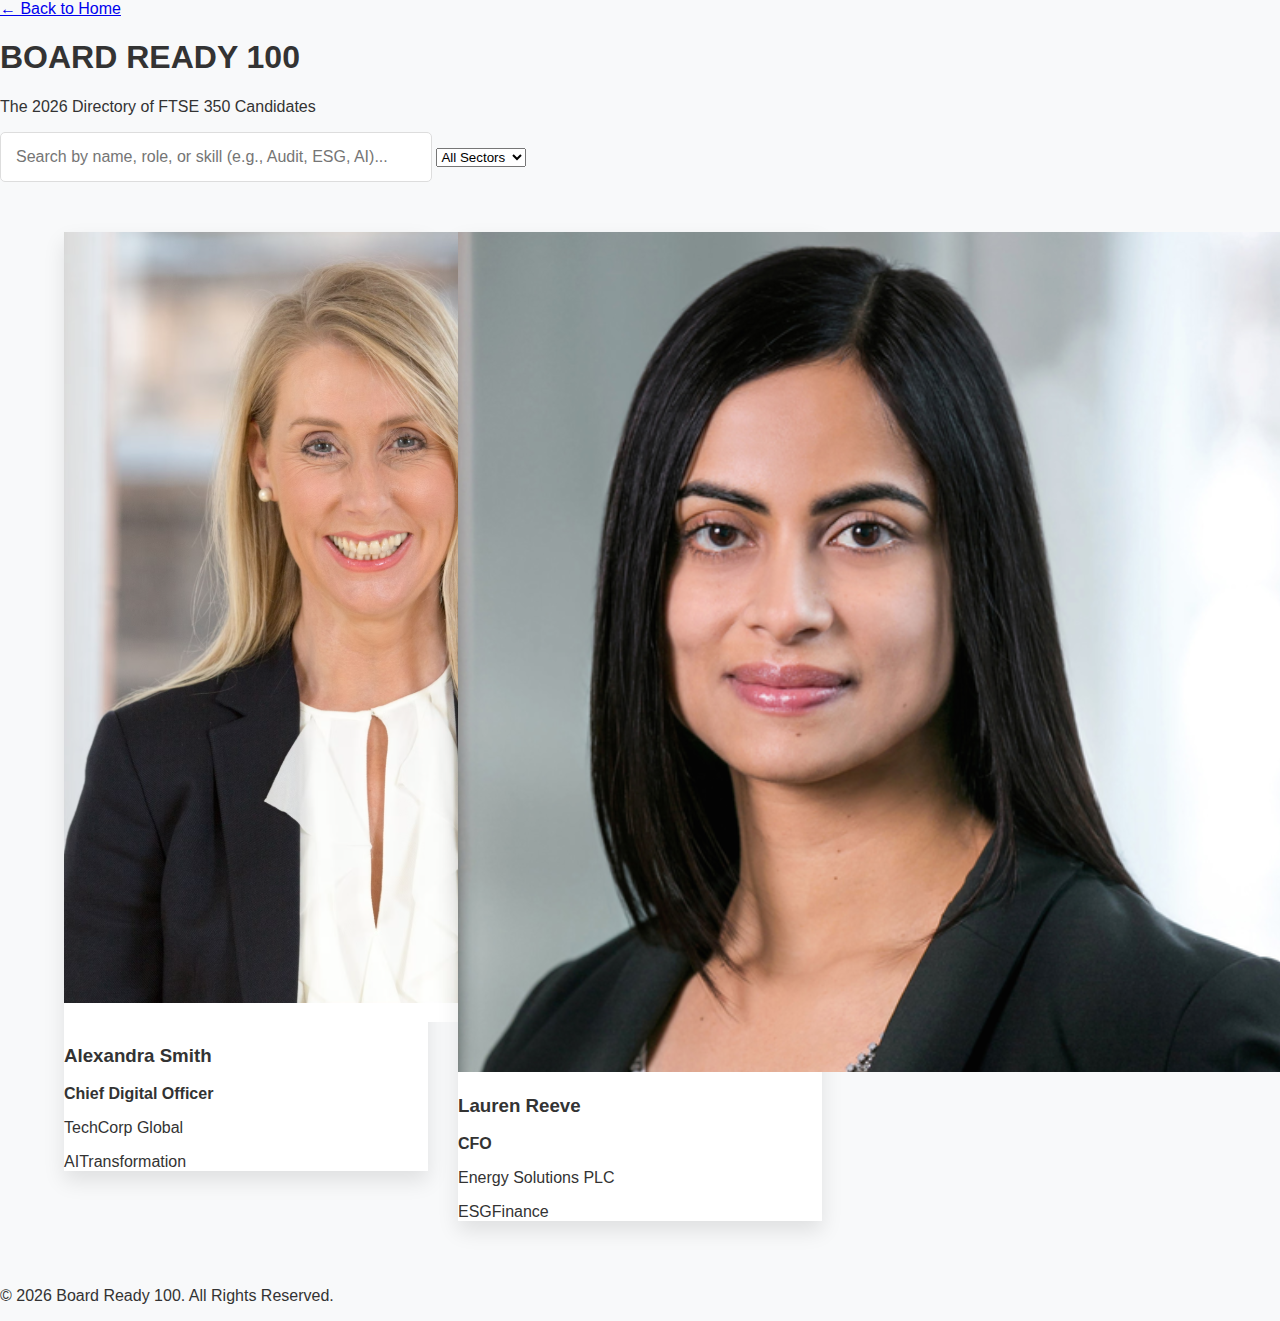
<file: directory.html>
<!DOCTYPE html>
<html lang="en">
<head>
    <meta charset="UTF-8">
    <meta name="viewport" content="width=device-width, initial-scale=1.0">
    <title>2026 Directory | 100 Women to Watch</title>
    <link href="https://fonts.googleapis.com/css2?family=Inter:wght@300;400&family=Playfair+Display:ital,wght@0,600;1,600&display=swap" rel="stylesheet">
    <link rel="stylesheet" href="assets/css/style.css">
</head>
<body class="directory-page">
    <header>
        <div class="container">
            <nav class="breadcrumb">
                <a href="index.html">← Back to Home</a>
            </nav>
            <h1>BOARD READY 100</h1>
            <p class="tagline">The 2026 Directory of FTSE 350 Candidates</p>
            
            <div class="search-container">
                <input type="text" id="searchInput" placeholder="Search by name, role, or skill (e.g., Audit, ESG, AI)...">
                <select id="sectorFilter">
                    <option value="">All Sectors</option>
                    <option value="Technology">Technology</option>
                    <option value="Energy">Energy</option>
                    <option value="Finance">Finance</option>
                    <option value="Retail">Retail</option>
                    <option value="Healthcare">Healthcare</option>
                </select>
            </div>
        </div>
    </header>

    <main class="container">
        <div id="nomineeGrid" class="grid">
            </div>
    </main>

    <footer>
        <div class="container">
            <p>&copy; 2026 Board Ready 100. All Rights Reserved.</p>
        </div>
    </footer>

    <script src="assets/js/app.js"></script>
</body>
</html>
</file>
<file: assets/css/style.css>
/* --- BRANDING VARIABLES --- */
:root {
    --navy: #0a192f;
    --gold: #d4af37;
    --white: #ffffff;
    --off-white: #f8f9fa;
    --text-dark: #333333;
}

/* --- GLOBAL RESET --- */
body, html {
    margin: 0;
    padding: 0;
    font-family: 'Montserrat', sans-serif;
    background-color: var(--off-white);
    color: var(--text-dark);
}

/* --- LANDING PAGE (INDEX.HTML) --- */
.hero-container {
    display: flex;
    height: 100vh;
    overflow: hidden;
    background-color: var(--navy);
}

.hero-content {
    flex: 1;
    display: flex;
    flex-direction: column;
    justify-content: center;
    padding: 0 8%;
    color: var(--white);
    z-index: 2;
}

/* THE EXPERT FIX: Resized to 240px for authority and prestige */
.hero-badge {
    width: 240px;
    height: auto;
    margin-bottom: 40px;
    display: block;
}

.hero-content h1 {
    font-family: 'Playfair Display', serif;
    font-size: 5rem;
    margin: 0;
    line-height: 1;
}

.hero-tagline {
    color: var(--gold);
    letter-spacing: 4px;
    margin: 30px 0 50px 0;
    font-size: 1.1rem;
    text-transform: uppercase;
    font-weight: 400;
}

.hero-image {
    flex: 1.2;
    /* This path assumes boardroom.jpeg is in assets/images/ */
    background-image: linear-gradient(to right, var(--navy) 0%, transparent 20%), 
                      url('../images/boardroom.jpeg');
    background-size: cover;
    background-position: center;
}

.cta-button {
    padding: 15px 35px;
    border: 1px solid var(--gold);
    color: var(--white);
    text-decoration: none;
    font-weight: 600;
    font-size: 0.9rem;
    width: fit-content;
    letter-spacing: 2px;
    transition: all 0.3s ease;
}

.cta-button:hover {
    background-color: var(--gold);
    color: var(--navy);
}

/* --- DIRECTORY PAGE (DIRECTORY.HTML) --- */
.nav {
    background: var(--navy);
    padding: 20px 5%;
    display: flex;
    justify-content: space-between;
    align-items: center;
}

.nav a {
    color: var(--gold);
    text-decoration: none;
    font-weight: 600;
    font-size: 0.8rem;
    letter-spacing: 1px;
}

.header-section {
    padding: 60px 5%;
    text-align: center;
    background: var(--white);
    border-bottom: 1px solid #eee;
}

.header-section h2 {
    font-family: 'Playfair Display', serif;
    font-size: 3rem;
    color: var(--navy);
    margin-bottom: 20px;
}

#searchInput {
    padding: 15px;
    width: 400px;
    max-width: 90%;
    border: 1px solid #ddd;
    border-radius: 5px;
    font-family: 'Montserrat', sans-serif;
    font-size: 1rem;
}

/* STABLE GRID: Ensures cards don't expand to fill width when searching */
.grid {
    display: grid;
    grid-template-columns: repeat(auto-fill, minmax(320px, 1fr));
    gap: 30px;
    padding: 50px 5%;
    max-width: 1400px;
    margin: 0 auto;
}

.card {
    background: var(--white);
    box-shadow: 0 10px 20px rgba(0,0,0,0.1);
    display: flex;
    flex-direction: column;
    height: fit-content;
}

.img-container {
    height: 400px;
    overflow: hidden;
    position: relative;
}

.img-container img.photo {
    width: 100%;
    height: 100%;
    object-fit: cover;
}

.card-badge {
    position: absolute;
    top: 15px;
    right: 15px;
    width: 60px;
}

.details {
    padding: 25px;
    border-bottom: 4px solid var(--gold);
}

.details h3 {
    font-family: 'Playfair Display', serif;
    margin: 0;
    font-size: 1.7rem;
    color: var(--navy);
}

.title-line {
    color: var(--gold);
    font-weight: 600;
    text-transform: uppercase;
    font-size: 0.85rem;
    display: block;
    margin: 10px 0 5px 0;
}

.company-line {
    color: #666;
    font-size: 0.95rem;
    margin-bottom: 15px;
    font-weight: 400;
}

.bio-container {
    border-top: 1px solid #eee;
    margin-top: 15px;
    padding-top: 15px;
}

details summary {
    cursor: pointer;
    font-weight: 600;
    font-size: 0.8rem;
    color: var(--navy);
    list-style: none;
    outline: none;
}

.bio-text {
    font-size: 0.85rem;
    line-height: 1.6;
    color: #555;
    padding-top: 10px;
}

/* --- MOBILE RESPONSIVENESS --- */
@media (max-width: 768px) {
    .hero-container {
        flex-direction: column;
    }
    
    .hero-content {
        padding: 60px 5%;
        text-align: center;
        align-items: center;
    }
    
    .hero-content h1 {
        font-size: 3rem;
    }
    
    .hero-image {
        height: 300px;
        flex: none;
    }
}
</file>
